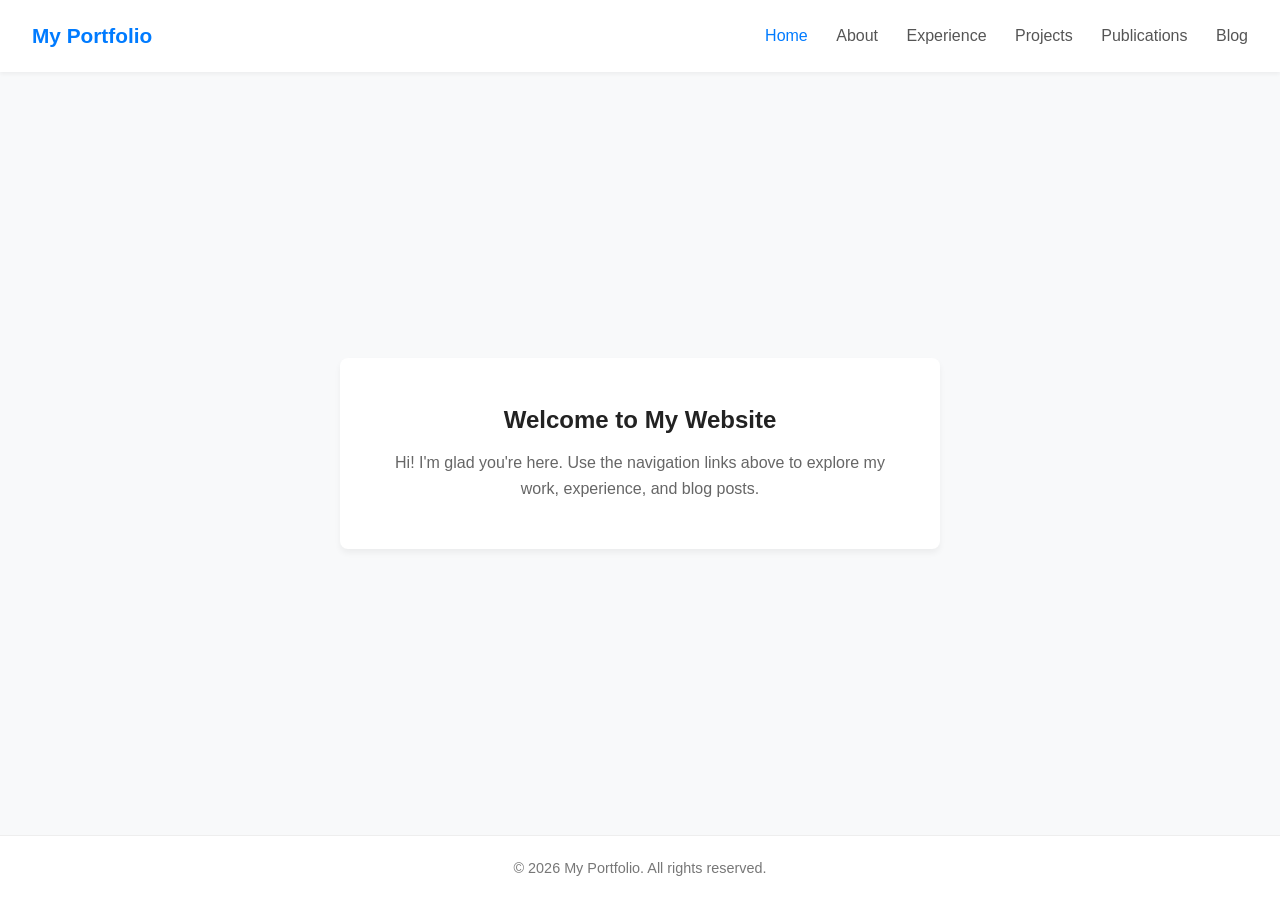
<file: index.html>
<!DOCTYPE html>
<html lang="en">
<head>
    <meta charset="UTF-8">
    <meta name="viewport" content="width=device-width, initial-scale=1.0">
    <title>My Portfolio</title>
    <link rel="stylesheet" href="style.css">
</head>
<body>

    <header>
        <div class="logo">My Portfolio</div>
        <nav>
            <a href="index.html" class="active">Home</a>
            <a href="about.html">About</a>
            <a href="experience.html">Experience</a>
            <a href="projects.html">Projects</a>
            <a href="publications.html">Publications</a>
            <a href="blog.html">Blog</a>
        </nav>
    </header>

    <main>
        <section class="hero">
            <h1>Welcome to My Website</h1>
            <p>Hi! I'm glad you're here. Use the navigation links above to explore my work, experience, and blog posts.</p>
        </section>
    </main>

    <footer>
        <p>&copy; 2026 My Portfolio. All rights reserved.</p>
    </footer>

</body>
</html>
</file>
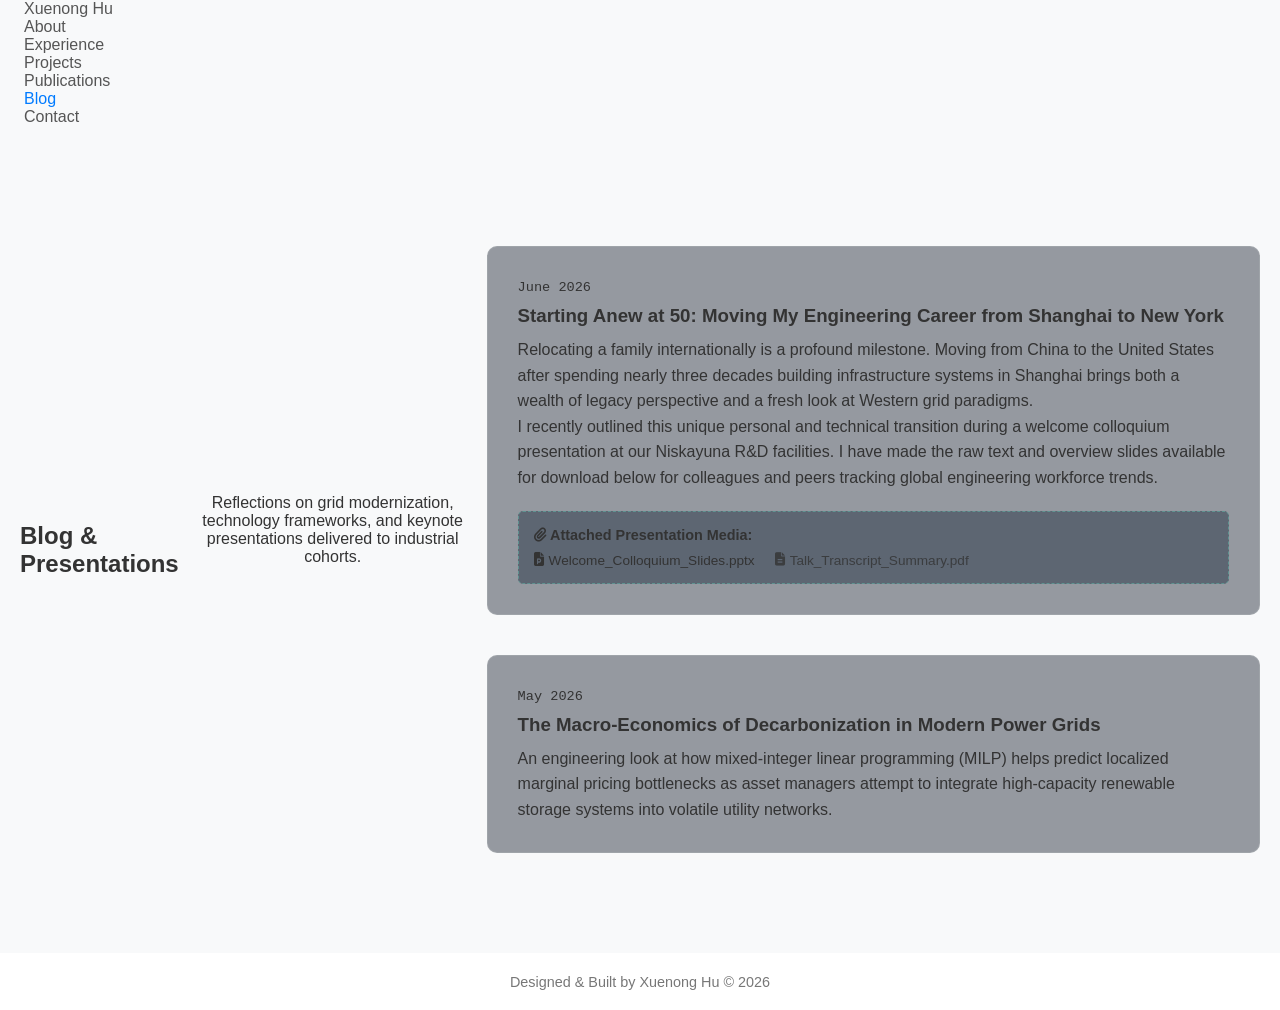
<file: blog.html>
<!DOCTYPE html>
<html lang="en">
<head>
    <meta charset="UTF-8">
    <meta name="viewport" content="width=device-width, initial-scale=1.0">
    <title>Blog & Insights | Xuenong Hu</title>
    <link rel="stylesheet" href="style.css">
    <link rel="stylesheet" href="https://cdnjs.cloudflare.com/ajax/libs/font-awesome/6.4.0/css/all.min.css">
    
    <meta name="description" content="Personal insights and technical industry presentations by Xuenong Hu on energy systems engineering and international professional relocation.">
</head>
<body>

    <nav class="navbar">
        <div class="nav-container">
            <a href="index.html" class="nav-logo">Xuenong Hu</a>
            <ul class="nav-menu" id="nav-menu">
                <li><a href="index.html#about" class="nav-link">About</a></li>
                <li><a href="experience.html" class="nav-link">Experience</a></li>
                <li><a href="projects.html" class="nav-link">Projects</a></li>
                <li><a href="publications.html" class="nav-link">Publications</a></li>
                <li><a href="blog.html" class="nav-link active">Blog</a></li>
                <li><a href="index.html#contact" class="nav-link">Contact</a></li>
            </ul>
        </div>
    </nav>

    <main class="section subpage-main" style="margin-top: 100px; padding: 20px;">
        <h2 class="section-title">Blog & Presentations</h2>
        <p style="text-align: center; max-width: 600px; margin: 0 auto 40px auto; color: var(--light-slate);">
            Reflections on grid modernization, technology frameworks, and keynote presentations delivered to industrial cohorts.
        </p>

        <div class="blog-container" style="max-width: 800px; margin: 0 auto; display: flex; flex-direction: column; gap: 40px;">
            
            <article class="blog-card" style="background: rgba(2,12,27,0.4); padding: 30px; border-radius: 10px; border: 1px solid rgba(255,255,255,0.1);">
                <span style="color: var(--accent); font-size: 0.85rem; font-family: monospace;">June 2026</span>
                <h3 style="color: var(--white); margin: 10px 0;">Starting Anew at 50: Moving My Engineering Career from Shanghai to New York</h3>
                
                <p style="line-height: 1.6;">
                    Relocating a family internationally is a profound milestone. Moving from China to the United States after spending nearly three decades building infrastructure systems in Shanghai brings both a wealth of legacy perspective and a fresh look at Western grid paradigms. 
                </p>
                <p style="line-height: 1.6;">
                    I recently outlined this unique personal and technical transition during a welcome colloquium presentation at our Niskayuna R&D facilities. I have made the raw text and overview slides available for download below for colleagues and peers tracking global engineering workforce trends.
                </p>

                <div class="attached-presentation" style="margin-top: 20px; padding: 15px; background: rgba(10, 25, 47, 0.4); border-radius: 5px; border: 1px dashed rgba(100, 255, 218, 0.3);">
                    <h5 style="margin: 0 0 10px 0; color: var(--white); font-size: 0.9rem;"><i class="fas fa-paperclip"></i> Attached Presentation Media:</h5>
                    <div style="display: flex; flex-wrap: wrap; gap: 20px; font-size: 0.85rem;">
                        <a href="assets/hu_colloquium_presentation.pptx" download style="color: var(--accent); text-decoration: none; display: inline-flex; align-items: center; gap: 5px;">
                            <i class="fas fa-file-powerpoint"></i> Welcome_Colloquium_Slides.pptx
                        </a>
                        <a href="assets/hu_colloquium_transcript.pdf" download style="color: var(--white); text-decoration: none; display: inline-flex; align-items: center; gap: 5px; opacity: 0.8;">
                            <i class="fas fa-file-alt"></i> Talk_Transcript_Summary.pdf
                        </a>
                    </div>
                </div>
            </article>

            <article class="blog-card" style="background: rgba(2,12,27,0.4); padding: 30px; border-radius: 10px; border: 1px solid rgba(255,255,255,0.1);">
                <span style="color: var(--accent); font-size: 0.85rem; font-family: monospace;">May 2026</span>
                <h3 style="color: var(--white); margin: 10px 0;">The Macro-Economics of Decarbonization in Modern Power Grids</h3>
                <p style="line-height: 1.6;">
                    An engineering look at how mixed-integer linear programming (MILP) helps predict localized marginal pricing bottlenecks as asset managers attempt to integrate high-capacity renewable storage systems into volatile utility networks.
                </p>
            </article>

        </div>
    </main>

    <footer style="margin-top: 80px; padding: 20px 0; text-align: center; border-top: 1px solid rgba(255,255,255,0.05);">
        <p>Designed & Built by Xuenong Hu &copy; 2026</p>
    </footer>
</body>
</html>
</file>
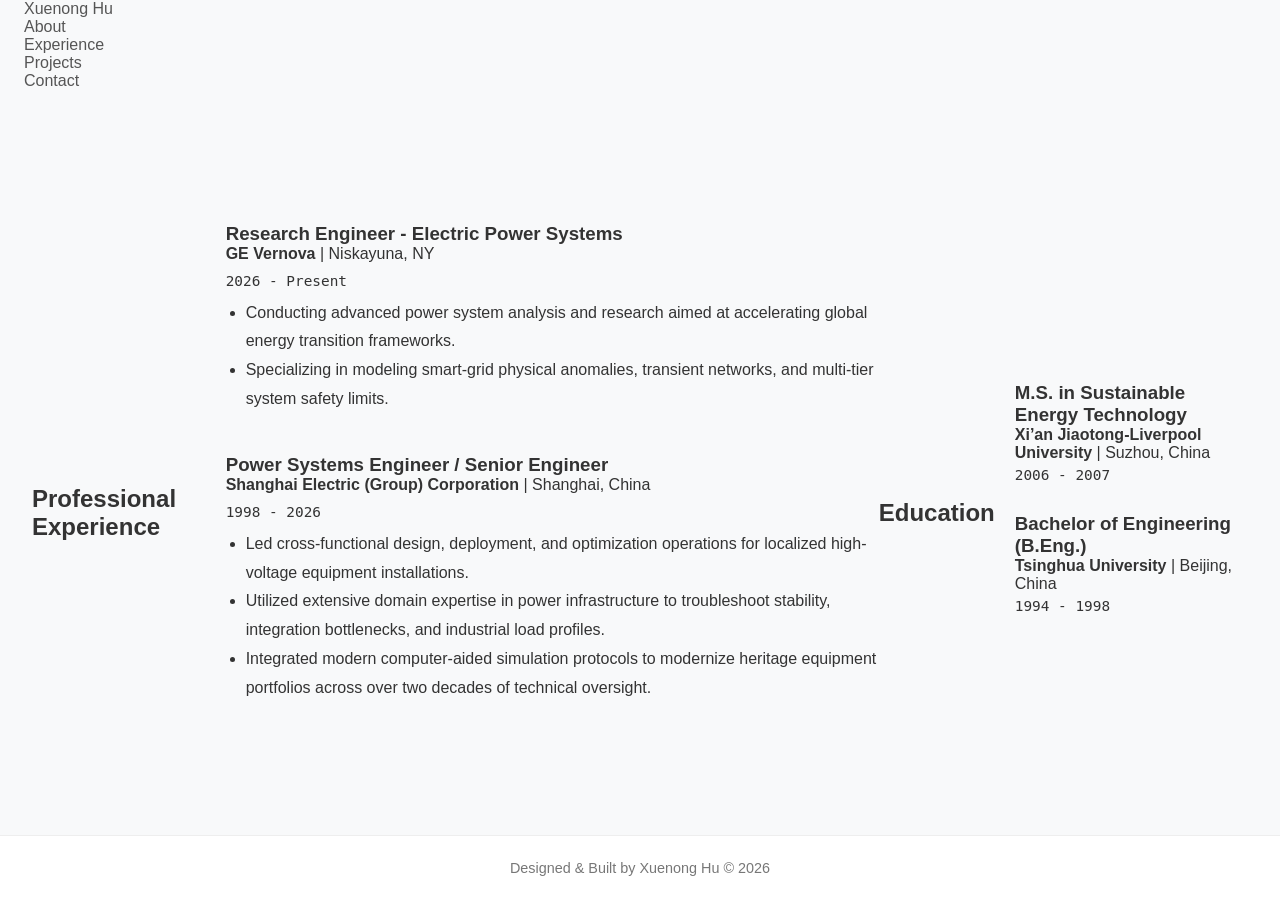
<file: experience.html>
<!DOCTYPE html>
<html lang="en">
<head>
    <meta charset="UTF-8">
    <meta name="viewport" content="width=device-width, initial-scale=1.0">
    <title>Experience & Education | Xuenong Hu</title>
    <link rel="stylesheet" href="style.css">
    <link rel="stylesheet" href="https://cdnjs.cloudflare.com/ajax/libs/font-awesome/6.4.0/css/all.min.css">
</head>
<body>

    <nav class="navbar">
        <div class="nav-container">
            <a href="index.html" class="nav-logo">Xuenong Hu</a>
            <ul class="nav-menu" id="nav-menu">
                <li><a href="about.html" class="nav-link">About</a></li>
                <li><a href="experience.html" class="nav-link">Experience</a></li>
                <li><a href="projects.html" class="nav-link">Projects</a></li>
                <li><a href="index.html#contact" class="nav-link">Contact</a></li>
            </ul>
        </div>
    </nav>

    <main class="section" style="margin-top: 100px;">
        
        <h2 class="section-title">Professional Experience</h2>
        <div style="max-width: 800px; margin-bottom: 60px;">
            
            <div style="margin-bottom: 40px; border-left: 2px solid var(--accent); padding-left: 20px;">
                <h3 style="color: var(--white);">Research Engineer - Electric Power Systems</h3>
                <h4 style="color: var(--accent); margin-bottom: 10px;">GE Vernova <span style="color: var(--text-muted); font-weight: normal;">| Niskayuna, NY</span></h4>
                <p style="font-family: monospace; font-size: 0.9rem; margin-bottom: 10px;">2026 - Present</p>
                <ul style="color: var(--text-muted); padding-left: 20px; line-height: 1.8;">
                    <li>Conducting advanced power system analysis and research aimed at accelerating global energy transition frameworks.</li>
                    <li>Specializing in modeling smart-grid physical anomalies, transient networks, and multi-tier system safety limits.</li>
                </ul>
            </div>

            <div style="margin-bottom: 40px; border-left: 2px solid var(--accent); padding-left: 20px;">
                <h3 style="color: var(--white);">Power Systems Engineer / Senior Engineer</h3>
                <h4 style="color: var(--accent); margin-bottom: 10px;">Shanghai Electric (Group) Corporation <span style="color: var(--text-muted); font-weight: normal;">| Shanghai, China</span></h4>
                <p style="font-family: monospace; font-size: 0.9rem; margin-bottom: 10px;">1998 - 2026</p>
                <ul style="color: var(--text-muted); padding-left: 20px; line-height: 1.8;">
                    <li>Led cross-functional design, deployment, and optimization operations for localized high-voltage equipment installations.</li>
                    <li>Utilized extensive domain expertise in power infrastructure to troubleshoot stability, integration bottlenecks, and industrial load profiles.</li>
                    <li>Integrated modern computer-aided simulation protocols to modernize heritage equipment portfolios across over two decades of technical oversight.</li>
                </ul>
            </div>
        </div>

        <h2 class="section-title">Education</h2>
        <div style="max-width: 800px;">
            
            <div style="margin-bottom: 30px; border-left: 2px solid var(--text-muted); padding-left: 20px;">
                <h3 style="color: var(--white);">M.S. in Sustainable Energy Technology</h3>
                <h4 style="color: var(--text-muted); margin-bottom: 5px;">Xi’an Jiaotong-Liverpool University <span style="font-weight: normal;">| Suzhou, China</span></h4>
                <p style="font-family: monospace; font-size: 0.9rem;">2006 - 2007</p>
            </div>

            <div style="margin-bottom: 30px; border-left: 2px solid var(--text-muted); padding-left: 20px;">
                <h3 style="color: var(--white);">Bachelor of Engineering (B.Eng.)</h3>
                <h4 style="color: var(--text-muted); margin-bottom: 5px;">Tsinghua University <span style="font-weight: normal;">| Beijing, China</span></h4>
                <p style="font-family: monospace; font-size: 0.9rem;">1994 - 1998</p>
            </div>
        </div>

    </main>

    <footer>
        <p>Designed & Built by Xuenong Hu &copy; 2026</p>
    </footer>
</body>
</html>
</file>
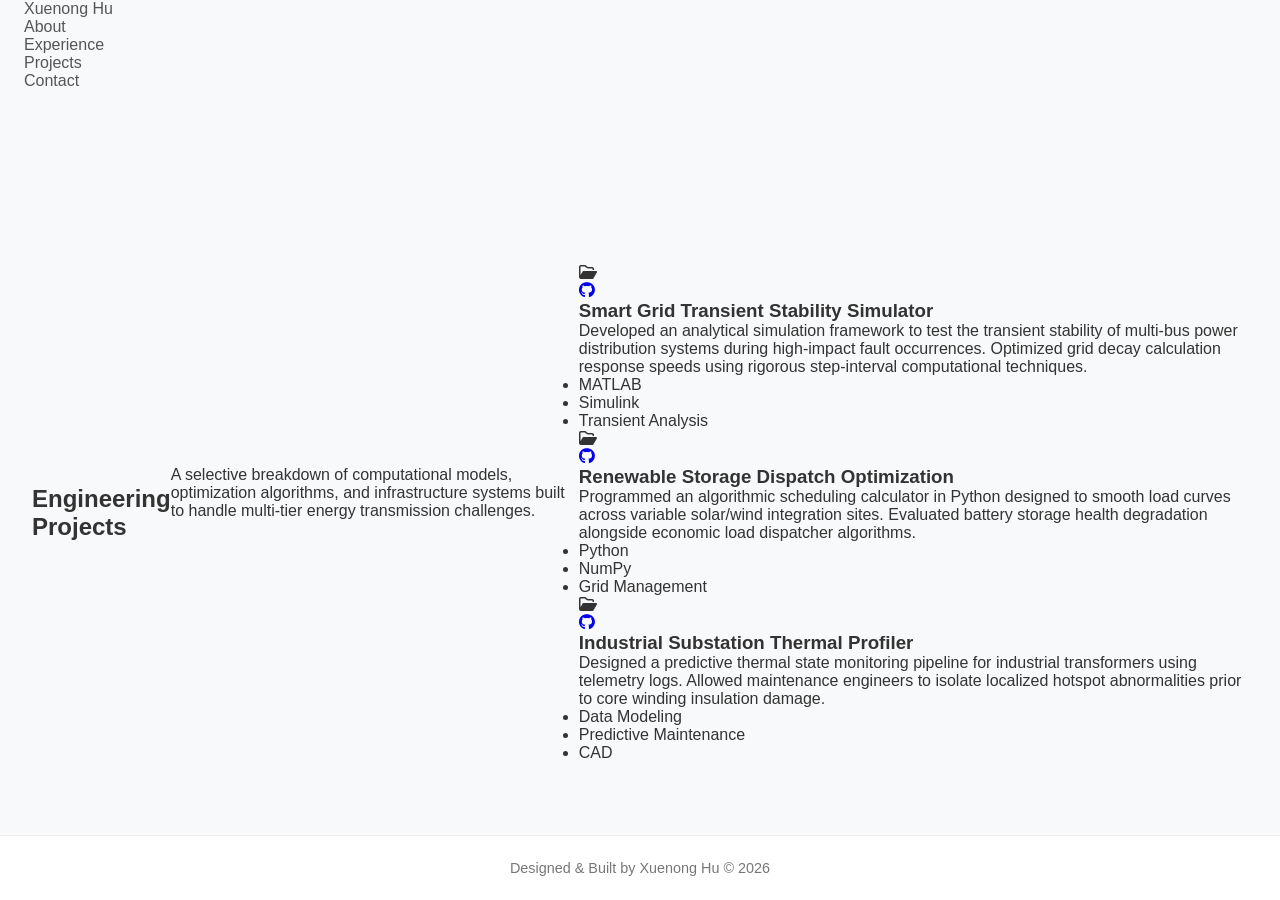
<file: projects.html>
<!DOCTYPE html>
<html lang="en">
<head>
    <meta charset="UTF-8">
    <meta name="viewport" content="width=device-width, initial-scale=1.0">
    <title>Projects | Xuenong Hu</title>
    <link rel="stylesheet" href="style.css">
    <link rel="stylesheet" href="https://cdnjs.cloudflare.com/ajax/libs/font-awesome/6.4.0/css/all.min.css">
</head>
<body>

    <nav class="navbar">
        <div class="nav-container">
            <a href="index.html" class="nav-logo">Xuenong Hu</a>
            <ul class="nav-menu" id="nav-menu">
                <li><a href="about.html" class="nav-link">About</a></li>
                <li><a href="experience.html" class="nav-link">Experience</a></li>
                <li><a href="projects.html" class="nav-link">Projects</a></li>
                <li><a href="index.html#contact" class="nav-link">Contact</a></li>
            </ul>
        </div>
    </nav>

    <main class="section" style="margin-top: 100px;">
        <h2 class="section-title">Engineering Projects</h2>
        <p style="color: var(--text-muted); margin-bottom: 40px; max-width: 600px;">
            A selective breakdown of computational models, optimization algorithms, and infrastructure systems built to handle multi-tier energy transmission challenges.
        </p>

        <div class="projects-grid">
            
            <div class="project-card">
                <div class="project-content">
                    <div class="project-icons">
                        <i class="far fa-folder-open folder-icon"></i>
                        <div class="external-links">
                            <a href="#" target="_blank"><i class="fab fa-github"></i></a>
                        </div>
                    </div>
                    <h3>Smart Grid Transient Stability Simulator</h3>
                    <p>Developed an analytical simulation framework to test the transient stability of multi-bus power distribution systems during high-impact fault occurrences. Optimized grid decay calculation response speeds using rigorous step-interval computational techniques.</p>
                    <ul class="project-tech">
                        <li>MATLAB</li>
                        <li>Simulink</li>
                        <li>Transient Analysis</li>
                    </ul>
                </div>
            </div>

            <div class="project-card">
                <div class="project-content">
                    <div class="project-icons">
                        <i class="far fa-folder-open folder-icon"></i>
                        <div class="external-links">
                            <a href="#" target="_blank"><i class="fab fa-github"></i></a>
                        </div>
                    </div>
                    <h3>Renewable Storage Dispatch Optimization</h3>
                    <p>Programmed an algorithmic scheduling calculator in Python designed to smooth load curves across variable solar/wind integration sites. Evaluated battery storage health degradation alongside economic load dispatcher algorithms.</p>
                    <ul class="project-tech">
                        <li>Python</li>
                        <li>NumPy</li>
                        <li>Grid Management</li>
                    </ul>
                </div>
            </div>

            <div class="project-card">
                <div class="project-content">
                    <div class="project-icons">
                        <i class="far fa-folder-open folder-icon"></i>
                        <div class="external-links">
                            <a href="#" target="_blank"><i class="fab fa-github"></i></a>
                        </div>
                    </div>
                    <h3>Industrial Substation Thermal Profiler</h3>
                    <p>Designed a predictive thermal state monitoring pipeline for industrial transformers using telemetry logs. Allowed maintenance engineers to isolate localized hotspot abnormalities prior to core winding insulation damage.</p>
                    <ul class="project-tech">
                        <li>Data Modeling</li>
                        <li>Predictive Maintenance</li>
                        <li>CAD</li>
                    </ul>
                </div>
            </div>

        </div>
    </main>

    <footer>
        <p>Designed & Built by Xuenong Hu &copy; 2026</p>
    </footer>
</body>
</html>
</file>
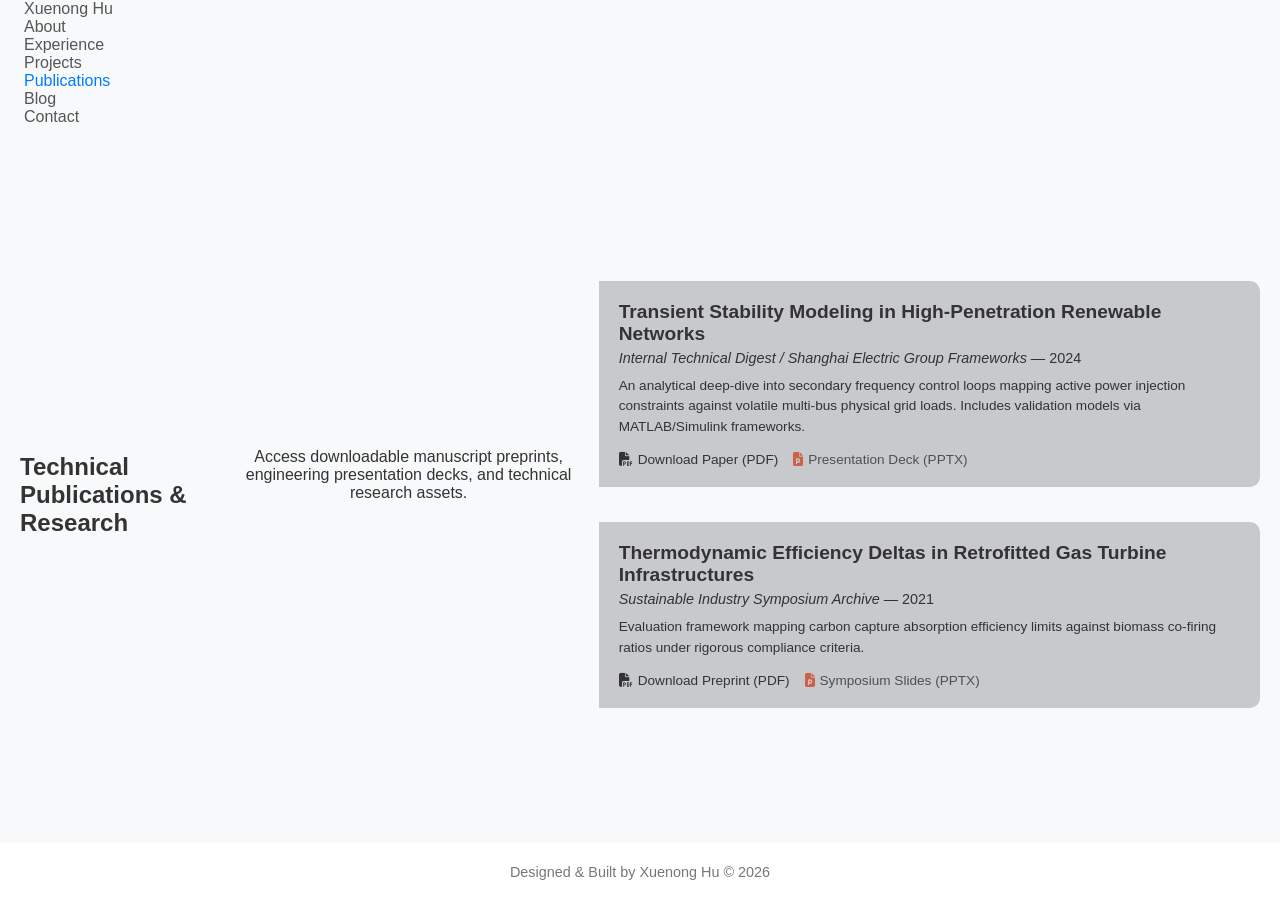
<file: publications.html>
<!DOCTYPE html>
<html lang="en">
<head>
    <meta charset="UTF-8">
    <meta name="viewport" content="width=device-width, initial-scale=1.0">
    <title>Publications & Assets | Xuenong Hu</title>
    <link rel="stylesheet" href="style.css">
    <link rel="stylesheet" href="https://cdnjs.cloudflare.com/ajax/libs/font-awesome/6.4.0/css/all.min.css">
    
    <meta name="description" content="Technical publications, downloadable industry white papers, presentation slides, and research contributions by Xuenong Hu.">
</head>
<body>

    <nav class="navbar">
        <div class="nav-container">
            <a href="index.html" class="nav-logo">Xuenong Hu</a>
            <ul class="nav-menu" id="nav-menu">
                <li><a href="index.html#about" class="nav-link">About</a></li>
                <li><a href="experience.html" class="nav-link">Experience</a></li>
                <li><a href="projects.html" class="nav-link">Projects</a></li>
                <li><a href="publications.html" class="nav-link active">Publications</a></li>
                <li><a href="blog.html" class="nav-link">Blog</a></li>
                <li><a href="index.html#contact" class="nav-link">Contact</a></li>
            </ul>
        </div>
    </nav>

    <main class="section subpage-main" style="margin-top: 100px; padding: 20px;">
        <h2 class="section-title">Technical Publications & Research</h2>
        <p style="text-align: center; max-width: 600px; margin: 0 auto 40px auto; color: var(--light-slate);">
            Access downloadable manuscript preprints, engineering presentation decks, and technical research assets.
        </p>
        
        <div class="publications-container" style="max-width: 850px; margin: 0 auto; display: flex; flex-direction: column; gap: 35px;">
            
            <div class="pub-entry" style="border-left: 3px solid var(--accent); padding-left: 20px; background: rgba(2,12,27,0.2); padding: 20px; border-radius: 0 10px 10px 0;">
                <h4 style="color: var(--white); margin: 0 0 5px 0; font-size: 1.2rem;">Transient Stability Modeling in High-Penetration Renewable Networks</h4>
                <p style="margin: 0; font-size: 0.9rem; color: var(--light-slate);">
                    <em>Internal Technical Digest / Shanghai Electric Group Frameworks</em> — 2024
                </p>
                <p style="margin: 10px 0; font-size: 0.85rem; line-height: 1.5;">
                    An analytical deep-dive into secondary frequency control loops mapping active power injection constraints against volatile multi-bus physical grid loads. Includes validation models via MATLAB/Simulink frameworks.
                </p>
                <div class="asset-links" style="display: flex; gap: 15px; font-size: 0.85rem; margin-top: 15px;">
                    <a href="assets/hu_transient_stability_2024.pdf" download style="color: var(--accent); text-decoration: none; display: inline-flex; align-items: center; gap: 5px;">
                        <i class="fas fa-file-pdf"></i> Download Paper (PDF)
                    </a>
                    <a href="assets/hu_transient_stability_slides.pptx" download style="color: var(--white); text-decoration: none; display: inline-flex; align-items: center; gap: 5px; opacity: 0.8;">
                        <i class="fas fa-file-powerpoint" style="color: #d24726;"></i> Presentation Deck (PPTX)
                    </a>
                </div>
            </div>

            <div class="pub-entry" style="border-left: 3px solid var(--accent); padding-left: 20px; background: rgba(2,12,27,0.2); padding: 20px; border-radius: 0 10px 10px 0;">
                <h4 style="color: var(--white); margin: 0 0 5px 0; font-size: 1.2rem;">Thermodynamic Efficiency Deltas in Retrofitted Gas Turbine Infrastructures</h4>
                <p style="margin: 0; font-size: 0.9rem; color: var(--light-slate);">
                    <em>Sustainable Industry Symposium Archive</em> — 2021
                </p>
                <p style="margin: 10px 0; font-size: 0.85rem; line-height: 1.5;">
                    Evaluation framework mapping carbon capture absorption efficiency limits against biomass co-firing ratios under rigorous compliance criteria.
                </p>
                <div class="asset-links" style="display: flex; gap: 15px; font-size: 0.85rem; margin-top: 15px;">
                    <a href="assets/hu_thermodynamic_deltas_2021.pdf" download style="color: var(--accent); text-decoration: none; display: inline-flex; align-items: center; gap: 5px;">
                        <i class="fas fa-file-pdf"></i> Download Preprint (PDF)
                    </a>
                    <a href="assets/hu_turbine_retrofit_deck.pptx" download style="color: var(--white); text-decoration: none; display: inline-flex; align-items: center; gap: 5px; opacity: 0.8;">
                        <i class="fas fa-file-powerpoint" style="color: #d24726;"></i> Symposium Slides (PPTX)
                    </a>
                </div>
            </div>

        </div>
    </main>

    <footer style="margin-top: 80px; padding: 20px 0; text-align: center; border-top: 1px solid rgba(255,255,255,0.05);">
        <p>Designed & Built by Xuenong Hu &copy; 2026</p>
    </footer>
</body>
</html>
</file>
<file: style.css>
* {
    margin: 0;
    padding: 0;
    box-sizing: border-box;
    font-family: 'Segoe UI', Arial, sans-serif;
}

body {
    background-color: #f8f9fa;
    color: #333;
    display: flex;
    flex-direction: column;
    min-height: 100vh;
}

header {
    background-color: #ffffff;
    display: flex;
    justify-content: space-between;
    align-items: center;
    padding: 1.5rem 2rem;
    box-shadow: 0 2px 4px rgba(0,0,0,0.05);
}

.logo {
    font-size: 1.3rem;
    font-weight: bold;
    color: #007bff;
}

nav a {
    text-decoration: none;
    color: #555;
    margin-left: 1.5rem;
    font-weight: 500;
}

nav a:hover, nav a.active {
    color: #007bff;
}

main {
    flex: 1;
    display: flex;
    justify-content: center;
    align-items: center;
    padding: 2rem;
}

.hero {
    background: white;
    padding: 3rem;
    border-radius: 8px;
    text-align: center;
    box-shadow: 0 4px 6px rgba(0,0,0,0.05);
    max-width: 600px;
}

.hero h1 {
    margin-bottom: 1rem;
    color: #222;
}

.hero p {
    color: #666;
    line-height: 1.6;
}

footer {
    text-align: center;
    padding: 1.5rem;
    background-color: #ffffff;
    font-size: 0.9rem;
    color: #777;
    border-top: 1px solid #eee;
}
</file>
